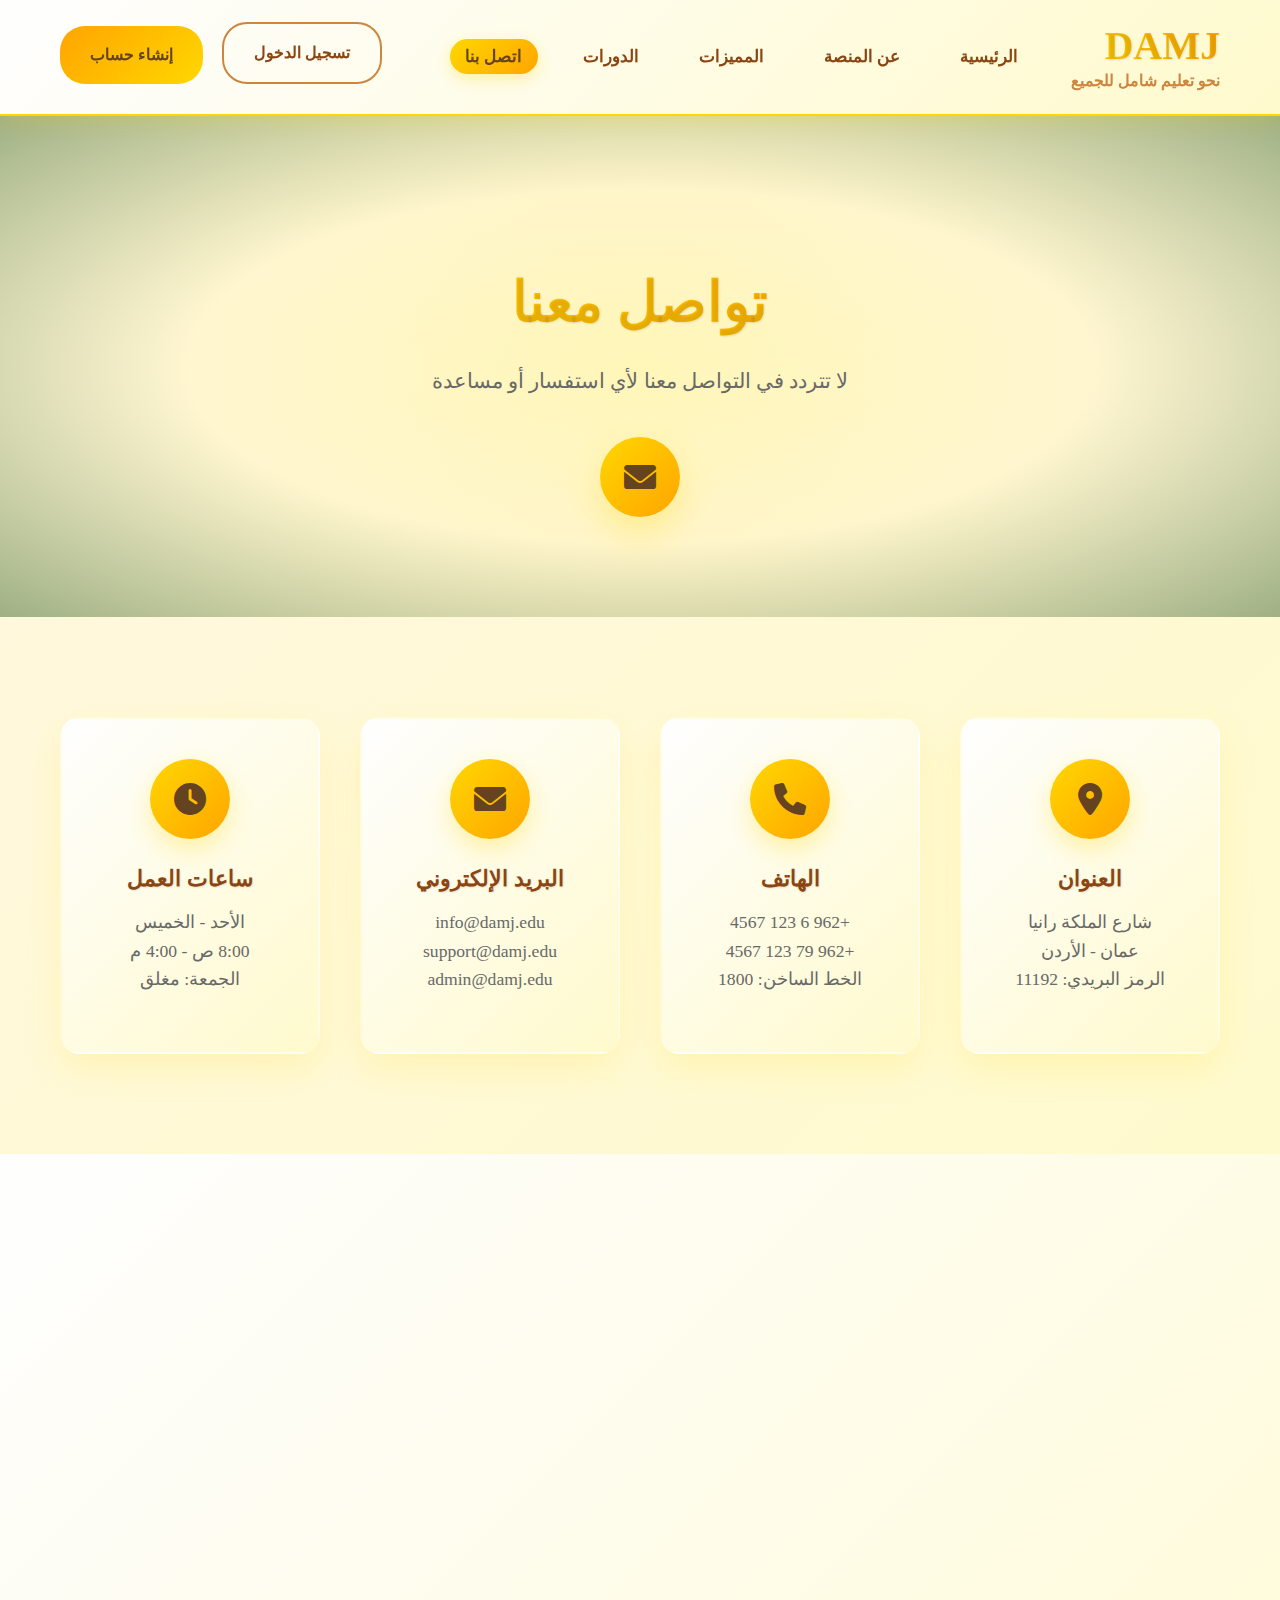
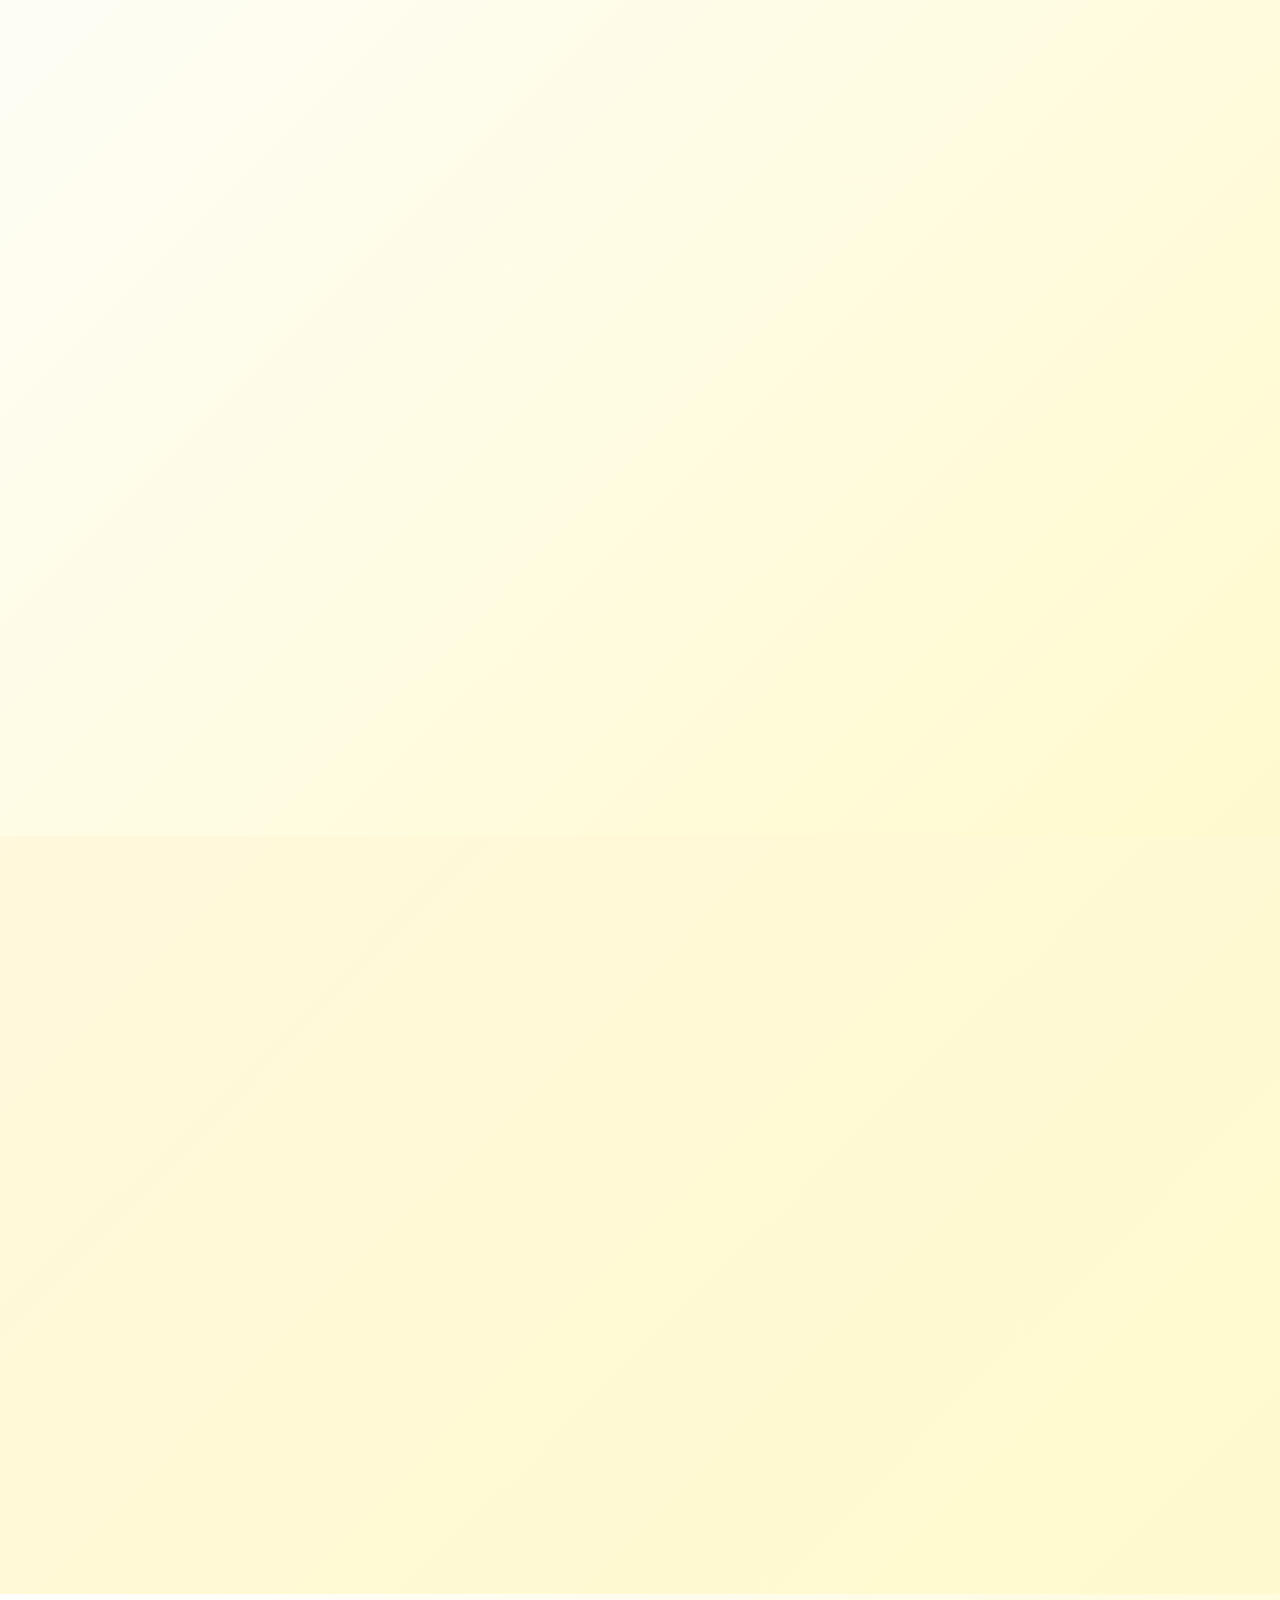
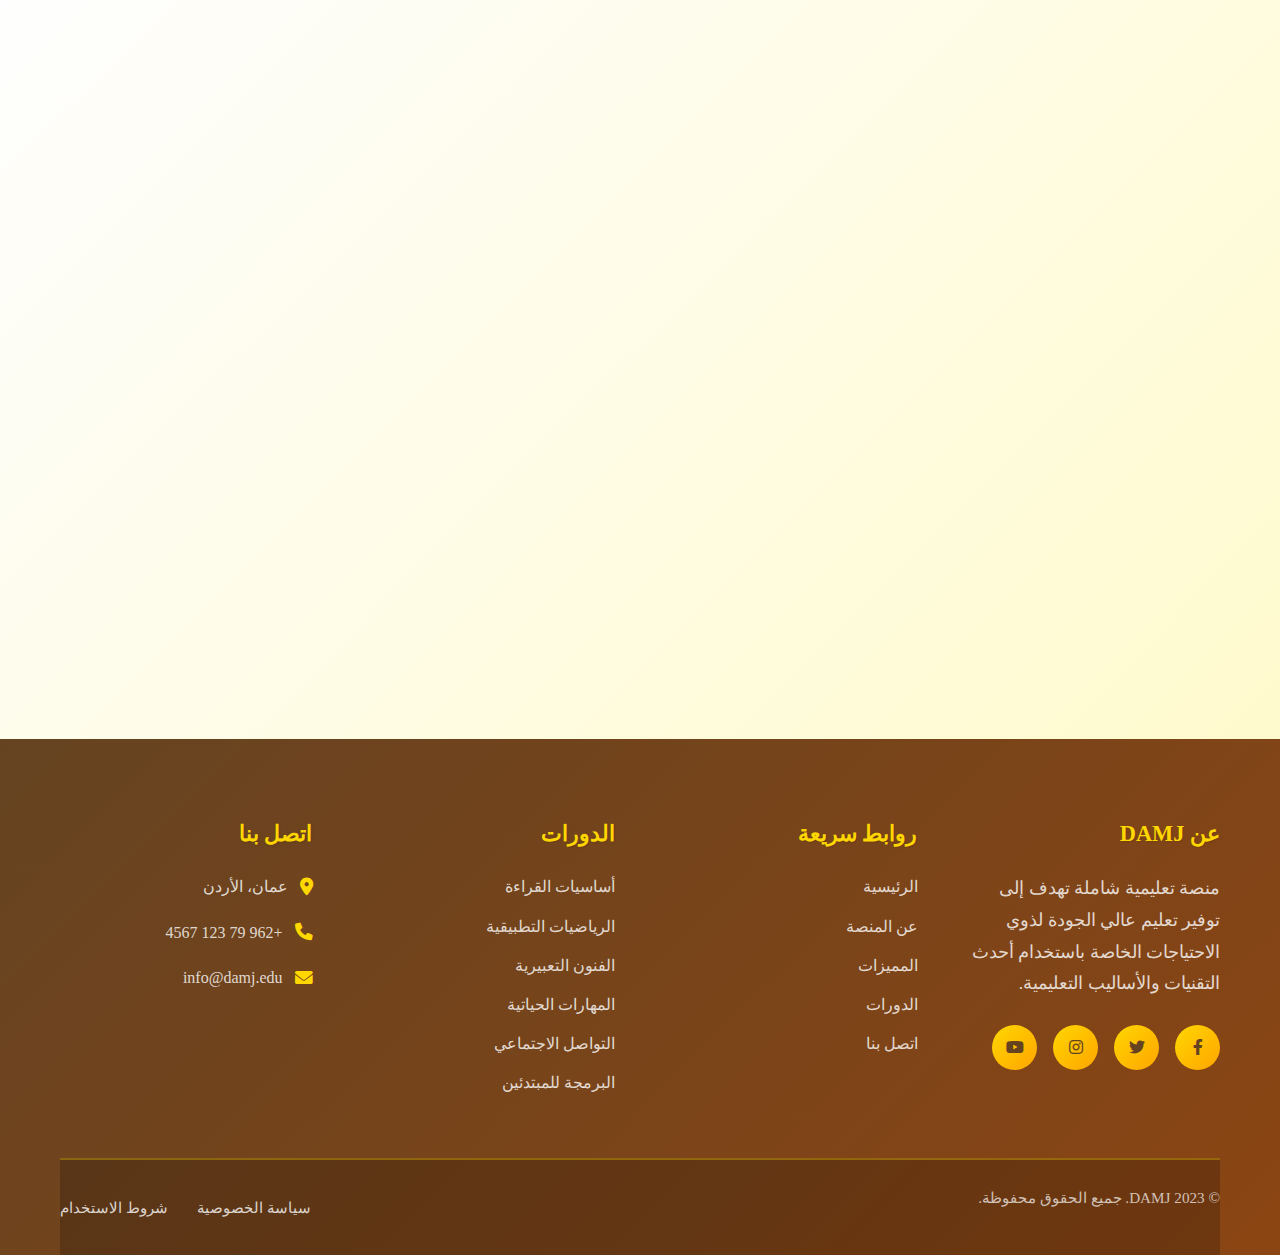
<file: page/contact_us.html>
<!DOCTYPE html>
<html lang="ar" dir="rtl">
<head>
    <meta charset="UTF-8">
    <meta name="viewport" content="width=device-width, initial-scale=1.0">
    <title>اتصل بنا - DAMJ</title>
    <link rel="stylesheet" href="/css/contact_us.css">
    <link href="https://cdnjs.cloudflare.com/ajax/libs/font-awesome/6.0.0/css/all.min.css" rel="stylesheet">
    <style>
        /* Animation keyframes */
        @keyframes fadeInUp {
            from {
                opacity: 0;
                transform: translateY(30px);
            }
            to {
                opacity: 1;
                transform: translateY(0);
            }
        }

        @keyframes fadeInLeft {
            from {
                opacity: 0;
                transform: translateX(-30px);
            }
            to {
                opacity: 1;
                transform: translateX(0);
            }
        }

        @keyframes fadeInRight {
            from {
                opacity: 0;
                transform: translateX(30px);
            }
            to {
                opacity: 1;
                transform: translateX(0);
            }
        }

        @keyframes bounce {
            0%, 20%, 50%, 80%, 100% {
                transform: translateY(0);
            }
            40% {
                transform: translateY(-10px);
            }
            60% {
                transform: translateY(-5px);
            }
        }

        @keyframes pulse {
            0% {
                transform: scale(1);
            }
            50% {
                transform: scale(1.05);
            }
            100% {
                transform: scale(1);
            }
        }

        /* Animation classes */
        .animate-fadeInUp {
            animation: fadeInUp 0.8s ease-out forwards;
        }

        .animate-fadeInLeft {
            animation: fadeInLeft 0.8s ease-out forwards;
        }

        .animate-fadeInRight {
            animation: fadeInRight 0.8s ease-out forwards;
        }

        .animate-bounce {
            animation: bounce 2s infinite;
        }

        .animate-pulse {
            animation: pulse 2s infinite;
        }

        .animate-delay-1 {
            animation-delay: 0.2s;
        }

        .animate-delay-2 {
            animation-delay: 0.4s;
        }

        .animate-delay-3 {
            animation-delay: 0.6s;
        }

        .animate-delay-4 {
            animation-delay: 0.8s;
        }

        /* Initially hidden for animation */
        .animate-fadeInUp,
        .animate-fadeInLeft,
        .animate-fadeInRight {
            opacity: 0;
        }

        /* Hover effects */
        .contact-info-card:hover {
            transform: translateY(-5px);
            transition: transform 0.3s ease;
        }

        .form-group input:focus,
        .form-group textarea:focus {
            transform: scale(1.02);
            transition: transform 0.2s ease;
        }

        .btn:hover {
            transform: translateY(-2px);
            transition: transform 0.2s ease;
        }
    </style>
</head>
<body>
    <!-- Main Header -->
    <header class="main-header">
        <div class="container">
            <div class="header-content">
                <div class="logo">
                    <h1>DAMJ</h1>
                    <span>نحو تعليم شامل للجميع</span>
                </div>
                
                <nav class="main-nav">
                    <ul>
                        <li><a href="/index.html">الرئيسية</a></li>
                        <li><a href="/page/about.html">عن المنصة</a></li>
                        <li><a href="/page/features.html">المميزات</a></li>
                        <li><a href="/page/cours.html">الدورات</a></li>
                        <li><a href="/page/contact.html" class="active">اتصل بنا</a></li>
                    </ul>
                </nav>
                
                <div class="auth-buttons">
                    <a href="#" class="btn btn-login">تسجيل الدخول</a>
                    <a href="#" class="btn btn-register">إنشاء حساب</a>
                </div>
                
                <div class="mobile-menu-btn">
                    <i class="fas fa-bars"></i>
                </div>
            </div>
        </div>
    </header>

    <!-- Contact Hero Section -->
    <section class="contact-hero">
        <div class="container">
            <div class="contact-hero-content animate-fadeInUp">
                <h1>تواصل <span>معنا</span></h1>
                <p>لا تتردد في التواصل معنا لأي استفسار أو مساعدة</p>
                <div class="hero-decoration animate-bounce">
                    <i class="fas fa-envelope"></i>
                </div>
            </div>
        </div>
    </section>

    <!-- Contact Info Section -->
    <section class="contact-info-section">
        <div class="container">
            <div class="contact-info-grid">
                <div class="contact-info-card animate-fadeInUp animate-delay-1">
                    <div class="info-icon">
                        <i class="fas fa-map-marker-alt animate-pulse"></i>
                    </div>
                    <h3>العنوان</h3>
                    <p>شارع الملكة رانيا<br>عمان - الأردن<br>الرمز البريدي: 11192</p>
                </div>
                
                <div class="contact-info-card animate-fadeInUp animate-delay-2">
                    <div class="info-icon">
                        <i class="fas fa-phone animate-pulse"></i>
                    </div>
                    <h3>الهاتف</h3>
                    <p>+962 6 123 4567<br>+962 79 123 4567<br>الخط الساخن: 1800</p>
                </div>
                
                <div class="contact-info-card animate-fadeInUp animate-delay-3">
                    <div class="info-icon">
                        <i class="fas fa-envelope animate-pulse"></i>
                    </div>
                    <h3>البريد الإلكتروني</h3>
                    <p>info@damj.edu<br>support@damj.edu<br>admin@damj.edu</p>
                </div>
                
                <div class="contact-info-card animate-fadeInUp animate-delay-4">
                    <div class="info-icon">
                        <i class="fas fa-clock animate-pulse"></i>
                    </div>
                    <h3>ساعات العمل</h3>
                    <p>الأحد - الخميس<br>8:00 ص - 4:00 م<br>الجمعة: مغلق</p>
                </div>
            </div>
        </div>
    </section>

    <!-- Contact Form Section -->
    <section class="contact-form-section">
        <div class="container">
            <div class="contact-content">
                <div class="contact-form-container animate-fadeInLeft">
                    <div class="section-header">
                        <h2>أرسل لنا <span>رسالة</span></h2>
                        <p>سنكون سعداء للرد على استفساراتك في أقرب وقت ممكن</p>
                    </div>
                    
                    <form class="contact-form" id="contactForm">
                        <div class="form-row">
                            <div class="form-group">
                                <label for="firstName">الاسم الأول *</label>
                                <input type="text" id="firstName" name="firstName" required>
                                <i class="fas fa-user form-icon"></i>
                            </div>
                            <div class="form-group">
                                <label for="lastName">الاسم الأخير *</label>
                                <input type="text" id="lastName" name="lastName" required>
                                <i class="fas fa-user form-icon"></i>
                            </div>
                        </div>
                        
                        <div class="form-row">
                            <div class="form-group">
                                <label for="email">البريد الإلكتروني *</label>
                                <input type="email" id="email" name="email" required>
                                <i class="fas fa-envelope form-icon"></i>
                            </div>
                            <div class="form-group">
                                <label for="phone">رقم الهاتف</label>
                                <input type="tel" id="phone" name="phone">
                                <i class="fas fa-phone form-icon"></i>
                            </div>
                        </div>
                        
                        <div class="form-group">
                            <label for="subject">الموضوع *</label>
                            <select id="subject" name="subject" required>
                                <option value="">اختر الموضوع</option>
                                <option value="general">استفسار عام</option>
                                <option value="courses">الدورات والمناهج</option>
                                <option value="technical">دعم فني</option>
                                <option value="registration">التسجيل والحسابات</option>
                                <option value="feedback">ملاحظات واقتراحات</option>
                                <option value="partnership">شراكات</option>
                            </select>
                            <i class="fas fa-list form-icon"></i>
                        </div>
                        
                        <div class="form-group">
                            <label for="message">الرسالة *</label>
                            <textarea id="message" name="message" rows="6" placeholder="اكتب رسالتك هنا..." required></textarea>
                            <i class="fas fa-comment form-icon"></i>
                        </div>
                        
                        <div class="form-group checkbox-group">
                            <input type="checkbox" id="privacy" name="privacy" required>
                            <label for="privacy">أوافق على <a href="#">سياسة الخصوصية</a> و<a href="#">شروط الاستخدام</a> *</label>
                        </div>
                        
                        <div class="form-group">
                            <button type="submit" class="btn btn-primary btn-submit">
                                <span class="btn-text">إرسال الرسالة</span>
                                <i class="fas fa-paper-plane btn-icon"></i>
                            </button>
                        </div>
                    </form>
                </div>
                
                <div class="contact-sidebar animate-fadeInRight">
                    <div class="sidebar-card">
                        <h3>لماذا تختار DAMJ؟</h3>
                        <ul class="feature-list">
                            <li><i class="fas fa-check-circle"></i> منصة تعليمية متخصصة</li>
                            <li><i class="fas fa-check-circle"></i> دعم متخصص 24/7</li>
                            <li><i class="fas fa-check-circle"></i> تقنيات تعليمية متطورة</li>
                            <li><i class="fas fa-check-circle"></i> فريق معلمين مؤهل</li>
                            <li><i class="fas fa-check-circle"></i> محتوى تفاعلي وممتع</li>
                        </ul>
                    </div>
                    
                    <div class="sidebar-card">
                        <h3>تابعنا على وسائل التواصل</h3>
                        <div class="social-links">
                            <a href="#" class="social-link facebook">
                                <i class="fab fa-facebook-f"></i>
                                <span>Facebook</span>
                            </a>
                            <a href="#" class="social-link twitter">
                                <i class="fab fa-twitter"></i>
                                <span>Twitter</span>
                            </a>
                            <a href="#" class="social-link instagram">
                                <i class="fab fa-instagram"></i>
                                <span>Instagram</span>
                            </a>
                            <a href="#" class="social-link youtube">
                                <i class="fab fa-youtube"></i>
                                <span>YouTube</span>
                            </a>
                        </div>
                    </div>
                    
                    <div class="sidebar-card">
                        <h3>اتصل بنا مباشرة</h3>
                        <div class="direct-contact">
                            <a href="tel:+96261234567" class="contact-link">
                                <i class="fas fa-phone"></i>
                                <span>+962 6 123 4567</span>
                            </a>
                            <a href="mailto:info@damj.edu" class="contact-link">
                                <i class="fas fa-envelope"></i>
                                <span>info@damj.edu</span>
                            </a>
                            <a href="#" class="contact-link">
                                <i class="fab fa-whatsapp"></i>
                                <span>واتساب</span>
                            </a>
                        </div>
                    </div>
                </div>
            </div>
        </div>
    </section>

    <!-- Map Section -->
    <section class="map-section">
        <div class="container">
            <div class="section-header animate-fadeInUp">
                <h2>موقعنا على <span>الخريطة</span></h2>
                <p>يمكنك زيارتنا في مقرنا الرئيسي في عمان</p>
            </div>
            
            <div class="map-container animate-fadeInUp">
                <div class="map-placeholder">
                    <iframe 
                        src="https://www.google.com/maps/embed?pb=!1m18!1m12!1m3!1d3384.344515326917!2d35.91777931475785!3d31.955065181237076!2m3!1f0!2f0!3f0!3m2!1i1024!2i768!4f13.1!3m3!1m2!1s0x151ca1c726c4e6e7%3A0x5d4b6c1e5b5d5d5d!2sAmman%2C%20Jordan!5e0!3m2!1sen!2s!4v1635000000000!5m2!1sen!2s"
                        width="100%" 
                        height="400" 
                        style="border:0;" 
                        allowfullscreen="" 
                        loading="lazy">
                    </iframe>
                </div>
            </div>
        </div>
    </section>

    <!-- FAQ Section -->
    <section class="faq-section">
        <div class="container">
            <div class="section-header animate-fadeInUp">
                <h2>الأسئلة <span>الشائعة</span></h2>
                <p>إجابات على أكثر الأسئلة شيوعاً</p>
            </div>
            
            <div class="faq-container">
                <div class="faq-item animate-fadeInLeft animate-delay-1">
                    <div class="faq-header">
                        <h3>كيف يمكنني التسجيل في المنصة؟</h3>
                        <i class="fas fa-plus faq-icon"></i>
                    </div>
                    <div class="faq-content">
                        <p>يمكنك التسجيل بسهولة من خلال النقر على زر "إنشاء حساب" في أعلى الصفحة، ثم ملء النموذج المطلوب بالمعلومات الأساسية.</p>
                    </div>
                </div>
                
                <div class="faq-item animate-fadeInLeft animate-delay-2">
                    <div class="faq-header">
                        <h3>هل المنصة مجانية؟</h3>
                        <i class="fas fa-plus faq-icon"></i>
                    </div>
                    <div class="faq-content">
                        <p>نقدم دورات مجانية ومدفوعة. يمكنك البدء بالدورات المجانية وتجربة المنصة لمدة أسبوع مجاناً.</p>
                    </div>
                </div>
                
                <div class="faq-item animate-fadeInLeft animate-delay-3">
                    <div class="faq-header">
                        <h3>ما الأعمار التي تستهدفها المنصة؟</h3>
                        <i class="fas fa-plus faq-icon"></i>
                    </div>
                    <div class="faq-content">
                        <p>نستهدف جميع الأعمار من الأطفال حتى البالغين، مع محتوى مخصص لكل فئة عمرية.</p>
                    </div>
                </div>
                
                <div class="faq-item animate-fadeInLeft animate-delay-4">
                    <div class="faq-header">
                        <h3>هل يمكن الوصول للمنصة من الهاتف؟</h3>
                        <i class="fas fa-plus faq-icon"></i>
                    </div>
                    <div class="faq-content">
                        <p>نعم، المنصة متوافقة مع جميع الأجهزة الذكية والحاسوب، ويمكن الوصول إليها من أي مكان.</p>
                    </div>
                </div>
            </div>
        </div>
    </section>

    <!-- Footer -->
    <footer class="main-footer">
        <div class="container">
            <div class="footer-grid">
                <div class="footer-col footer-about">
                    <h3>عن DAMJ</h3>
                    <p>منصة تعليمية شاملة تهدف إلى توفير تعليم عالي الجودة لذوي الاحتياجات الخاصة باستخدام أحدث التقنيات والأساليب التعليمية.</p>
                    <div class="footer-social">
                        <a href="#"><i class="fab fa-facebook-f"></i></a>
                        <a href="#"><i class="fab fa-twitter"></i></a>
                        <a href="#"><i class="fab fa-instagram"></i></a>
                        <a href="#"><i class="fab fa-youtube"></i></a>
                    </div>
                </div>
                
                <div class="footer-col footer-links">
                    <h3>روابط سريعة</h3>
                    <ul>
                        <li><a href="/index.html">الرئيسية</a></li>
                        <li><a href="/page/about.html">عن المنصة</a></li>
                        <li><a href="/page/features.html">المميزات</a></li>
                        <li><a href="/page/cours.html">الدورات</a></li>
                        <li><a href="/page/contact.html">اتصل بنا</a></li>
                    </ul>
                </div>
                
                <div class="footer-col footer-courses">
                    <h3>الدورات</h3>
                    <ul>
                        <li><a href="#">أساسيات القراءة</a></li>
                        <li><a href="#">الرياضيات التطبيقية</a></li>
                        <li><a href="#">الفنون التعبيرية</a></li>
                        <li><a href="#">المهارات الحياتية</a></li>
                        <li><a href="#">التواصل الاجتماعي</a></li>
                        <li><a href="#">البرمجة للمبتدئين</a></li>
                    </ul>
                </div>
                
                <div class="footer-col footer-contact">
                    <h3>اتصل بنا</h3>
                    <ul>
                        <li><i class="fas fa-map-marker-alt"></i> عمان، الأردن</li>
                        <li><i class="fas fa-phone"></i> +962 79 123 4567</li>
                        <li><i class="fas fa-envelope"></i> info@damj.edu</li>
                    </ul>
                </div>
            </div>
            
            <div class="footer-bottom">
                <div class="copyright">
                    <p>&copy; 2023 DAMJ. جميع الحقوق محفوظة.</p>
                </div>
                <div class="footer-links">
                    <a href="#">سياسة الخصوصية</a>
                    <a href="#">شروط الاستخدام</a>
                </div>
            </div>
        </div>
    </footer>

    <script>
        // Animation trigger on scroll
        const observerOptions = {
            threshold: 0.1,
            rootMargin: '0px 0px -50px 0px'
        };

        const observer = new IntersectionObserver((entries) => {
            entries.forEach(entry => {
                if (entry.isIntersecting) {
                    entry.target.style.opacity = '1';
                    entry.target.style.transform = 'translateY(0) translateX(0)';
                }
            });
        }, observerOptions);

        // Observe all animated elements
        document.addEventListener('DOMContentLoaded', () => {
            const animatedElements = document.querySelectorAll('.animate-fadeInUp, .animate-fadeInLeft, .animate-fadeInRight');
            animatedElements.forEach(el => observer.observe(el));

            // FAQ toggle functionality
            const faqItems = document.querySelectorAll('.faq-item');
            faqItems.forEach(item => {
                const header = item.querySelector('.faq-header');
                const content = item.querySelector('.faq-content');
                const icon = item.querySelector('.faq-icon');

                header.addEventListener('click', () => {
                    const isActive = item.classList.contains('active');
                    
                    // Close all FAQ items
                    faqItems.forEach(faq => {
                        faq.classList.remove('active');
                        faq.querySelector('.faq-icon').classList.replace('fa-minus', 'fa-plus');
                    });

                    // Toggle current item
                    if (!isActive) {
                        item.classList.add('active');
                        icon.classList.replace('fa-plus', 'fa-minus');
                    }
                });
            });

            // Form submission
            const contactForm = document.getElementById('contactForm');
            contactForm.addEventListener('submit', (e) => {
                e.preventDefault();
                
                // Add loading state to button
                const submitBtn = contactForm.querySelector('.btn-submit');
                const btnText = submitBtn.querySelector('.btn-text');
                const btnIcon = submitBtn.querySelector('.btn-icon');
                
                btnText.textContent = 'جاري الإرسال...';
                btnIcon.className = 'fas fa-spinner fa-spin btn-icon';
                submitBtn.disabled = true;
                
                // Simulate form submission (replace with actual submission logic)
                setTimeout(() => {
                    btnText.textContent = 'تم الإرسال بنجاح!';
                    btnIcon.className = 'fas fa-check btn-icon';
                    
                    setTimeout(() => {
                        btnText.textContent = 'إرسال الرسالة';
                        btnIcon.className = 'fas fa-paper-plane btn-icon';
                        submitBtn.disabled = false;
                        contactForm.reset();
                    }, 2000);
                }, 2000);
            });
        });
    </script>
</body>
</html>
</file>
<file: css/contact_us.css>
/* Contact Us Page Styles - Sunflower Theme */
/* Global Styles - Sunflower Theme */
:root {
  --sunflower-gold: #FFD700;
  --sunflower-amber: #FFA500;
  --sunflower-bronze: #CD853F;
  --sunflower-brown: #8B4513;
  --sunflower-dark: #654321;
  --sunflower-cream: #FFF8DC;
  --sunflower-light: #FFFACD;
  --leaf-green: #228B22;
  --sage-green: #9CAF88;
  --warm-white: #FEFEFE;
  --soft-gray: #696969;
}

* {
  margin: 0;
  padding: 0;
  box-sizing: border-box;
}

body {
  font-family: 'Tajawal', 'Amiri', 'Times New Roman', serif;
  background: linear-gradient(135deg, var(--sunflower-light), var(--sunflower-cream));
  color: var(--sunflower-dark);
  line-height: 1.7;
  direction: rtl;
}

.container {
  width: 100%;
  max-width: 1200px;
  margin: 0 auto;
  padding: 0 20px;
}

/* Typography */
h1, h2, h3, h4 {
  font-weight: 800;
  line-height: 1.3;
  text-shadow: 1px 1px 2px rgba(0,0,0,0.1);
}

h1 { 
  font-size: 3rem; 
  background: linear-gradient(45deg, var(--sunflower-gold), var(--sunflower-amber));
  -webkit-background-clip: text;
  -webkit-text-fill-color: transparent;
  background-clip: text;
}
h2 { 
  font-size: 2.25rem;
  color: var(--sunflower-brown);
}
h3 { 
  font-size: 1.875rem;
  color: var(--sunflower-bronze);
}
h4 { 
  font-size: 1.5rem;
  color: var(--sunflower-dark);
}

p {
  margin-bottom: 1.2rem;
  color: var(--soft-gray);
  font-size: 1.1rem;
}

span {
  color: var(--sunflower-amber);
  font-weight: 600;
}

/* Enhanced Buttons */
.btn {
  display: inline-block;
  padding: 15px 30px;
  border-radius: 25px;
  font-weight: 700;
  text-align: center;
  text-decoration: none;
  transition: all 0.4s cubic-bezier(0.4, 0, 0.2, 1);
  border: none;
  cursor: pointer;
  position: relative;
  overflow: hidden;
  font-size: 1rem;
  letter-spacing: 0.5px;
}

.btn::before {
  content: '';
  position: absolute;
  top: 0;
  left: -100%;
  width: 100%;
  height: 100%;
  background: linear-gradient(90deg, transparent, rgba(255,255,255,0.3), transparent);
  transition: left 0.5s;
}

.btn:hover::before {
  left: 100%;
}

.btn-primary {
  background: linear-gradient(135deg, var(--sunflower-gold), var(--sunflower-amber), var(--sunflower-bronze));
  background-size: 200% 200%;
  color: var(--sunflower-dark);
  font-weight: 800;
  box-shadow: 0 8px 25px rgba(255, 215, 0, 0.4);
  animation: gradientShift 3s ease infinite;
}

@keyframes gradientShift {
  0%, 100% { background-position: 0% 50%; }
  50% { background-position: 100% 50%; }
}

.btn-primary:hover {
  transform: translateY(-4px) scale(1.05);
  box-shadow: 0 12px 35px rgba(255, 215, 0, 0.6);
}

.btn-secondary {
  background: linear-gradient(135deg, var(--warm-white), var(--sunflower-light));
  color: var(--sunflower-brown);
  border: 3px solid var(--sunflower-bronze);
  box-shadow: 0 5px 15px rgba(139, 69, 19, 0.2);
}

.btn-secondary:hover {
  background: linear-gradient(135deg, var(--sunflower-bronze), var(--sunflower-brown));
  color: var(--warm-white);
  transform: translateY(-3px);
  box-shadow: 0 10px 25px rgba(139, 69, 19, 0.4);
}

.btn-login {
  background: transparent;
  color: var(--sunflower-brown);
  margin-left: 15px;
  border: 2px solid var(--sunflower-bronze);
}

.btn-register {
  background: linear-gradient(135deg, var(--sunflower-amber), var(--sunflower-gold));
  color: var(--sunflower-dark);
  font-weight: 800;
}

/* Main Header */
.main-header {
  background: linear-gradient(135deg, var(--warm-white), var(--sunflower-light));
  box-shadow: 0 5px 20px rgba(255, 215, 0, 0.2);
  position: sticky;
  top: 0;
  z-index: 1000;
  border-bottom: 2px solid var(--sunflower-gold);
}

.header-content {
  display: flex;
  justify-content: space-between;
  align-items: center;
  padding: 20px 0;
}

.logo h1 {
  background: linear-gradient(45deg, var(--sunflower-gold), var(--sunflower-amber));
  -webkit-background-clip: text;
  -webkit-text-fill-color: transparent;
  background-clip: text;
  font-size: 2.5rem;
  font-weight: 900;
}

.logo span {
  color: var(--sunflower-bronze);
  font-size: 1rem;
  display: block;
  font-weight: 600;
  margin-top: -5px;
}

.main-nav ul {
  display: flex;
  list-style: none;
}

.main-nav li {
  margin-left: 30px;
}

.main-nav a {
  color: var(--sunflower-brown);
  text-decoration: none;
  font-weight: 700;
  transition: all 0.3s ease;
  padding: 8px 15px;
  position: relative;
  border-radius: 20px;
  font-size: 1.05rem;
}

.main-nav a:hover,
.main-nav a.active {
  color: var(--sunflower-dark);
  background: linear-gradient(135deg, var(--sunflower-gold), var(--sunflower-amber));
  transform: translateY(-2px);
  box-shadow: 0 5px 15px rgba(255, 215, 0, 0.3);
}

.mobile-menu-btn {
  display: none;
  font-size: 1.8rem;
  color: var(--sunflower-brown);
  cursor: pointer;
}

/* Contact Hero Section */
.contact-hero {
  padding: 150px 0 100px;
  background: radial-gradient(ellipse at center, var(--sunflower-light), var(--sunflower-cream), var(--sage-green));
  position: relative;
  overflow: hidden;
  text-align: center;
}

.contact-hero::before {
  content: '';
  position: absolute;
  top: -50%;
  right: -50%;
  width: 200%;
  height: 200%;
  background: radial-gradient(circle, rgba(255, 215, 0, 0.1) 0%, transparent 70%);
  animation: rotate 20s linear infinite;
}

@keyframes rotate {
  from { transform: rotate(0deg); }
  to { transform: rotate(360deg); }
}

.contact-hero-content {
  position: relative;
  z-index: 2;
}

.contact-hero h1 {
  font-size: 3.5rem;
  margin-bottom: 25px;
  background: linear-gradient(45deg, var(--sunflower-gold), var(--sunflower-amber));
  -webkit-background-clip: text;
  -webkit-text-fill-color: transparent;
  background-clip: text;
  font-weight: 900;
}

.contact-hero h1 span {
  color: var(--sunflower-bronze);
  font-weight: 800;
}

.contact-hero p {
  font-size: 1.3rem;
  color: var(--soft-gray);
  max-width: 600px;
  margin: 0 auto 40px;
  line-height: 1.6;
}

.hero-decoration {
  width: 80px;
  height: 80px;
  background: linear-gradient(135deg, var(--sunflower-gold), var(--sunflower-amber));
  border-radius: 50%;
  display: flex;
  align-items: center;
  justify-content: center;
  margin: 0 auto;
  box-shadow: 0 15px 35px rgba(255, 215, 0, 0.3);
}

.hero-decoration i {
  font-size: 2rem;
  color: var(--sunflower-dark);
}

/* Contact Info Section */
.contact-info-section {
  padding: 100px 0;
  background: linear-gradient(135deg, var(--sunflower-cream), var(--sunflower-light));
}

.contact-info-grid {
  display: grid;
  grid-template-columns: repeat(auto-fit, minmax(250px, 1fr));
  gap: 40px;
}

.contact-info-card {
  background: linear-gradient(135deg, var(--warm-white), var(--sunflower-light));
  padding: 40px 30px;
  border-radius: 20px;
  text-align: center;
  box-shadow: 0 15px 35px rgba(255, 215, 0, 0.15);
  transition: all 0.4s ease;
  border: 2px solid transparent;
  position: relative;
  overflow: hidden;
}

.contact-info-card::before {
  content: '';
  position: absolute;
  top: -2px;
  left: -2px;
  right: -2px;
  bottom: -2px;
  background: linear-gradient(45deg, var(--sunflower-gold), var(--sunflower-amber), var(--sunflower-bronze));
  border-radius: 20px;
  z-index: -1;
  opacity: 0;
  transition: opacity 0.4s ease;
}

.contact-info-card:hover::before {
  opacity: 1;
}

.contact-info-card:hover {
  transform: translateY(-10px) scale(1.03);
  box-shadow: 0 25px 50px rgba(255, 215, 0, 0.3);
}

.info-icon {
  width: 80px;
  height: 80px;
  background: linear-gradient(135deg, var(--sunflower-gold), var(--sunflower-amber));
  border-radius: 50%;
  display: flex;
  align-items: center;
  justify-content: center;
  margin: 0 auto 25px;
  box-shadow: 0 10px 25px rgba(255, 215, 0, 0.3);
}

.info-icon i {
  font-size: 2rem;
  color: var(--sunflower-dark);
}

.contact-info-card h3 {
  color: var(--sunflower-brown);
  margin-bottom: 15px;
  font-size: 1.4rem;
}

.contact-info-card p {
  color: var(--soft-gray);
  line-height: 1.6;
  font-weight: 500;
}

/* Contact Form Section */
.contact-form-section {
  padding: 100px 0;
  background: linear-gradient(135deg, var(--warm-white), var(--sunflower-light));
}

.contact-content {
  display: grid;
  grid-template-columns: 2fr 1fr;
  gap: 60px;
  align-items: start;
}

.section-header {
  text-align: center;
  margin-bottom: 50px;
}

.section-header h2 {
  color: var(--sunflower-brown);
  margin-bottom: 20px;
}

.section-header h2 span {
  color: var(--sunflower-amber);
  font-weight: 800;
}

.section-header p {
  color: var(--soft-gray);
  max-width: 600px;
  margin: 0 auto;
  font-size: 1.2rem;
}

/* Contact Form */
.contact-form-container {
  background: linear-gradient(135deg, var(--warm-white), var(--sunflower-cream));
  padding: 50px;
  border-radius: 25px;
  box-shadow: 0 20px 40px rgba(255, 215, 0, 0.15);
  border: 2px solid rgba(255, 215, 0, 0.1);
}

.contact-form {
  max-width: 100%;
}

.form-row {
  display: grid;
  grid-template-columns: 1fr 1fr;
  gap: 25px;
  margin-bottom: 25px;
}

.form-group {
  position: relative;
  margin-bottom: 25px;
}

.form-group label {
  display: block;
  color: var(--sunflower-brown);
  font-weight: 700;
  margin-bottom: 8px;
  font-size: 1rem;
}

.form-group input,
.form-group select,
.form-group textarea {
  width: 100%;
  padding: 15px 50px 15px 20px;
  border: 2px solid rgba(255, 215, 0, 0.3);
  border-radius: 15px;
  background: var(--warm-white);
  color: var(--sunflower-dark);
  font-size: 1rem;
  transition: all 0.3s ease;
  font-family: inherit;
}

.form-group input:focus,
.form-group select:focus,
.form-group textarea:focus {
  outline: none;
  border-color: var(--sunflower-gold);
  box-shadow: 0 0 20px rgba(255, 215, 0, 0.2);
  transform: scale(1.02);
}

.form-icon {
  position: absolute;
  left: 15px;
  top: 50%;
  transform: translateY(-50%);
  color: var(--sunflower-amber);
  font-size: 1.1rem;
}

.form-group textarea {
  resize: vertical;
  min-height: 120px;
}

.checkbox-group {
  display: flex;
  align-items: flex-start;
  gap: 12px;
}

.checkbox-group input[type="checkbox"] {
  width: auto;
  margin: 0;
  accent-color: var(--sunflower-gold);
}

.checkbox-group label {
  margin: 0;
  font-weight: 500;
  line-height: 1.5;
}

.checkbox-group a {
  color: var(--sunflower-bronze);
  text-decoration: none;
  font-weight: 700;
}

.checkbox-group a:hover {
  color: var(--sunflower-gold);
}

.btn-submit {
  width: 100%;
  padding: 18px;
  display: flex;
  align-items: center;
  justify-content: center;
  gap: 12px;
  font-size: 1.1rem;
  position: relative;
}

.btn-submit:disabled {
  opacity: 0.7;
  cursor: not-allowed;
}

/* Contact Sidebar */
.contact-sidebar {
  display: flex;
  flex-direction: column;
  gap: 30px;
}

.sidebar-card {
  background: linear-gradient(135deg, var(--sunflower-cream), var(--sunflower-light));
  padding: 35px;
  border-radius: 20px;
  box-shadow: 0 15px 35px rgba(255, 215, 0, 0.1);
  border: 2px solid rgba(255, 215, 0, 0.1);
}

.sidebar-card h3 {
  color: var(--sunflower-brown);
  margin-bottom: 25px;
  font-size: 1.3rem;
}

.feature-list {
  list-style: none;
}

.feature-list li {
  margin-bottom: 15px;
  display: flex;
  align-items: center;
  gap: 12px;
  color: var(--soft-gray);
  font-weight: 500;
}

.feature-list i {
  color: var(--leaf-green);
  font-size: 1.1rem;
}

.social-links {
  display: flex;
  flex-direction: column;
  gap: 15px;
}

.social-link {
  display: flex;
  align-items: center;
  gap: 15px;
  padding: 12px 18px;
  border-radius: 12px;
  text-decoration: none;
  transition: all 0.3s ease;
  font-weight: 600;
}

.social-link.facebook {
  background: rgba(24, 119, 242, 0.1);
  color: #1877f2;
}

.social-link.twitter {
  background: rgba(29, 161, 242, 0.1);
  color: #1da1f2;
}

.social-link.instagram {
  background: rgba(225, 48, 108, 0.1);
  color: #e1306c;
}

.social-link.youtube {
  background: rgba(255, 0, 0, 0.1);
  color: #ff0000;
}

.social-link:hover {
  transform: translateY(-2px);
  box-shadow: 0 8px 20px rgba(0, 0, 0, 0.1);
}

.direct-contact {
  display: flex;
  flex-direction: column;
  gap: 15px;
}

.contact-link {
  display: flex;
  align-items: center;
  gap: 15px;
  padding: 12px 18px;
  border-radius: 12px;
  text-decoration: none;
  background: rgba(255, 215, 0, 0.1);
  color: var(--sunflower-brown);
  transition: all 0.3s ease;
  font-weight: 600;
}

.contact-link:hover {
  background: var(--sunflower-gold);
  color: var(--sunflower-dark);
  transform: translateY(-2px);
}

.contact-link i {
  font-size: 1.2rem;
}

/* Map Section */
.map-section {
  padding: 100px 0;
  background: linear-gradient(135deg, var(--sunflower-cream), var(--sunflower-light));
}

.map-container {
  max-width: 900px;
  margin: 0 auto;
  border-radius: 20px;
  overflow: hidden;
  box-shadow: 0 20px 40px rgba(255, 215, 0, 0.2);
}

.map-placeholder iframe {
  width: 100%;
  height: 400px;
  border: none;
}

/* FAQ Section */
.faq-section {
  padding: 100px 0;
  background: linear-gradient(135deg, var(--warm-white), var(--sunflower-light));
}

.faq-container {
  max-width: 800px;
  margin: 0 auto;
}

.faq-item {
  background: linear-gradient(135deg, var(--warm-white), var(--sunflower-cream));
  margin-bottom: 20px;
  border-radius: 15px;
  overflow: hidden;
  box-shadow: 0 10px 25px rgba(255, 215, 0, 0.1);
  border: 2px solid rgba(255, 215, 0, 0.1);
  transition: all 0.3s ease;
}

.faq-item:hover {
  box-shadow: 0 15px 35px rgba(255, 215, 0, 0.2);
}

.faq-header {
  padding: 25px 30px;
  cursor: pointer;
  display: flex;
  justify-content: space-between;
  align-items: center;
  transition: all 0.3s ease;
}

.faq-header:hover {
  background: rgba(255, 215, 0, 0.05);
}

.faq-header h3 {
  color: var(--sunflower-brown);
  font-size: 1.2rem;
  margin: 0;
}

.faq-icon {
  color: var(--sunflower-amber);
  font-size: 1.3rem;
  transition: transform 0.3s ease;
}

.faq-item.active .faq-icon {
  transform: rotate(45deg);
}

.faq-content {
  padding: 0 30px;
  max-height: 0;
  overflow: hidden;
  transition: all 0.4s ease;
}

.faq-item.active .faq-content {
  padding: 0 30px 25px;
  max-height: 200px;
}

.faq-content p {
  color: var(--soft-gray);
  line-height: 1.7;
  margin: 0;
}

/* Footer */
.main-footer {
  background: linear-gradient(135deg, var(--sunflower-dark), var(--sunflower-brown));
  color: var(--warm-white);
  padding: 80px 0 0;
}

.footer-grid {
  display: grid;
  grid-template-columns: repeat(auto-fit, minmax(220px, 1fr));
  gap: 50px;
  margin-bottom: 50px;
}

.footer-col h3 {
  color: var(--sunflower-gold);
  margin-bottom: 25px;
  font-size: 1.4rem;
  font-weight: 800;
}

.footer-about p {
  color: rgba(255,255,255,0.8);
  margin-bottom: 25px;
  line-height: 1.8;
}

.footer-social a {
  display: inline-block;
  width: 45px;
  height: 45px;
  background: linear-gradient(135deg, var(--sunflower-gold), var(--sunflower-amber));
  border-radius: 50%;
  text-align: center;
  line-height: 45px;
  color: var(--sunflower-dark);
  margin-left: 12px;
  transition: all 0.3s ease;
  font-weight: 800;
}

.footer-social a:hover {
  transform: translateY(-3px) scale(1.1);
  box-shadow: 0 8px 20px rgba(255, 215, 0, 0.4);
}

.footer-links ul,
.footer-courses ul {
  list-style: none;
}

.footer-links li,
.footer-courses li {
  margin-bottom: 12px;
}

.footer-links a,
.footer-courses a {
  color: rgba(255,255,255,0.8);
  text-decoration: none;
  transition: all 0.3s ease;
  font-weight: 500;
}

.footer-links a:hover,
.footer-courses a:hover {
  color: var(--sunflower-gold);
  padding-right: 5px;
}

.footer-contact li {
  margin-bottom: 18px;
  color: rgba(255,255,255,0.8);
  display: flex;
  align-items: center;
  font-weight: 500;
}

.footer-contact i {
  margin-left: 12px;
  color: var(--sunflower-gold);
  font-size: 1.1rem;
}

.footer-bottom {
  border-top: 2px solid rgba(255,215,0,0.3);
  padding: 25px 0;
  display: flex;
  justify-content: space-between;
  align-items: center;
  background: rgba(0,0,0,0.2);
}

.copyright p {
  color: rgba(255,255,255,0.7);
  font-size: 0.95rem;
}

.footer-bottom .footer-links a {
  margin-right: 25px;
  font-size: 0.95rem;
}

/* Animation keyframes */
@keyframes fadeInUp {
  from {
    opacity: 0;
    transform: translateY(30px);
  }
  to {
    opacity: 1;
    transform: translateY(0);
  }
}

@keyframes fadeInLeft {
  from {
    opacity: 0;
    transform: translateX(-30px);
  }
  to {
    opacity: 1;
    transform: translateX(0);
  }
}

@keyframes fadeInRight {
  from {
    opacity: 0;
    transform: translateX(30px);
  }
  to {
    opacity: 1;
    transform: translateX(0);
  }
}

@keyframes bounce {
  0%, 20%, 50%, 80%, 100% {
    transform: translateY(0);
  }
  40% {
    transform: translateY(-10px);
  }
  60% {
    transform: translateY(-5px);
  }
}

@keyframes pulse {
  0% {
    transform: scale(1);
  }
  50% {
    transform: scale(1.05);
  }
  100% {
    transform: scale(1);
  }
}

/* Animation classes */
.animate-fadeInUp {
  animation: fadeInUp 0.8s ease-out forwards;
}

.animate-fadeInLeft {
  animation: fadeInLeft 0.8s ease-out forwards;
}

.animate-fadeInRight {
  animation: fadeInRight 0.8s ease-out forwards;
}

.animate-bounce {
  animation: bounce 2s infinite;
}

.animate-pulse {
  animation: pulse 2s infinite;
}

.animate-delay-1 {
  animation-delay: 0.2s;
}

.animate-delay-2 {
  animation-delay: 0.4s;
}

.animate-delay-3 {
  animation-delay: 0.6s;
}

.animate-delay-4 {
  animation-delay: 0.8s;
}

/* Initially hidden for animation */
.animate-fadeInUp,
.animate-fadeInLeft,
.animate-fadeInRight {
  opacity: 0;
}

/* Enhanced Responsive Styles */
@media (max-width: 992px) {
  .main-nav {
    display: none;
  }
  
  .mobile-menu-btn {
    display: block;
  }
  
  .auth-buttons {
    display: none;
  }
  
  .contact-content {
    grid-template-columns: 1fr;
    gap: 40px;
  }
  
  .contact-hero h1 {
    font-size: 2.8rem;
  }
}

@media (max-width: 768px) {
  .contact-hero {
    padding: 100px 0 60px;
  }
  
  .contact-hero h1 {
    font-size: 2.5rem;
  }
  
  .contact-form-container {
    padding: 30px;
  }
  
  .form-row {
    grid-template-columns: 1fr;
  }
  
  .contact-info-section,
  .contact-form-section,
  .map-section,
  .faq-section {
    padding: 60px 0;
  }
  
  .section-header h2 {
    font-size: 1.9rem;
  }
}

@media (max-width: 576px) {
  .contact-hero h1 {
    font-size: 2.2rem;
  }
  
  .contact-form-container {
    padding: 25px 20px;
  }
  
  .sidebar-card {
    padding: 25px;
  }
  
  .faq-header {
    padding: 20px;
  }
  
  .faq-item.active .faq-content {
    padding: 0 20px 20px;
  }
  
  .info-icon {
    width: 70px;
    height: 70px;
  }
  
  .info-icon i {
    font-size: 1.8rem;
  }
  
  .hero-decoration {
    width: 70px;
    height: 70px;
  }
  
  .hero-decoration i {
    font-size: 1.8rem;
  }
  
  .footer-bottom {
    flex-direction: column;
    gap: 15px;
    text-align: center;
  }
  
  .footer-bottom .footer-links {
    display: flex;
    flex-direction: column;
    gap: 12px;
  }
  
  .footer-bottom .footer-links a {
    margin-right: 0;
  }
}
</file>
